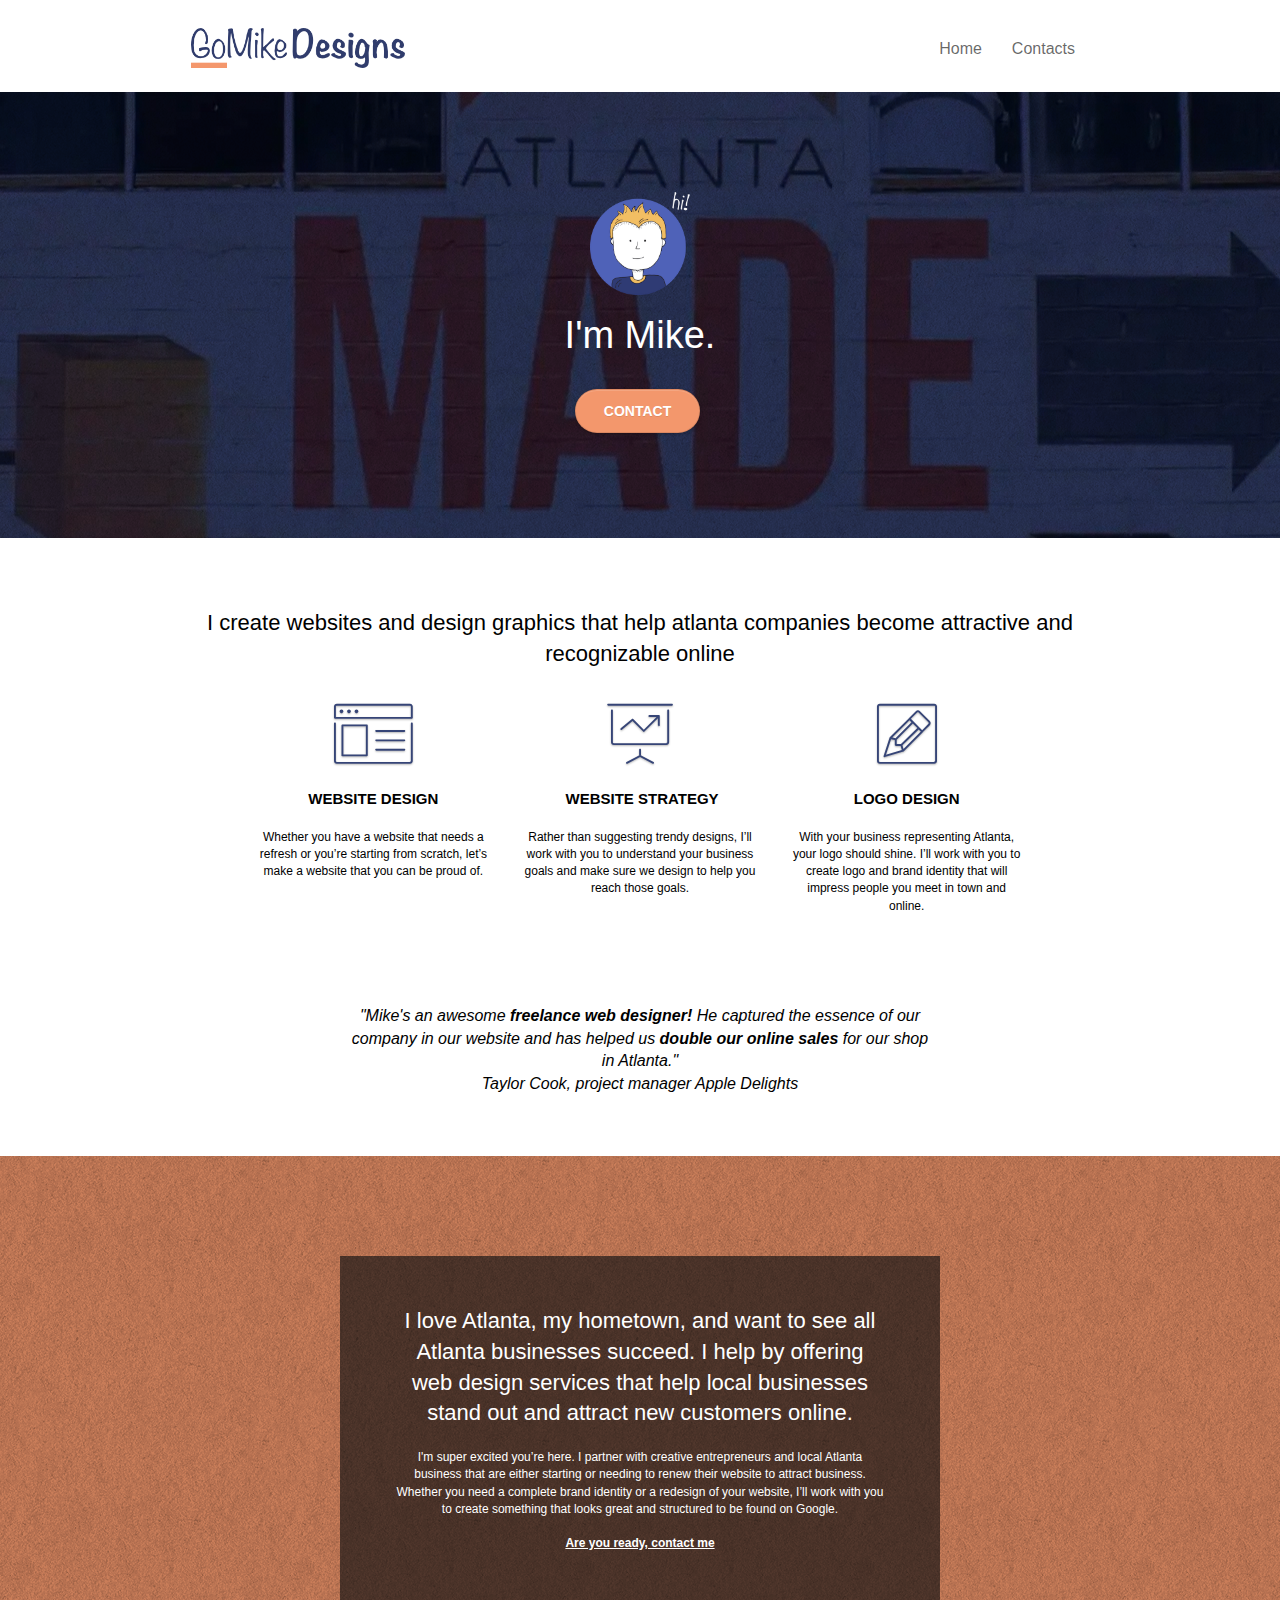
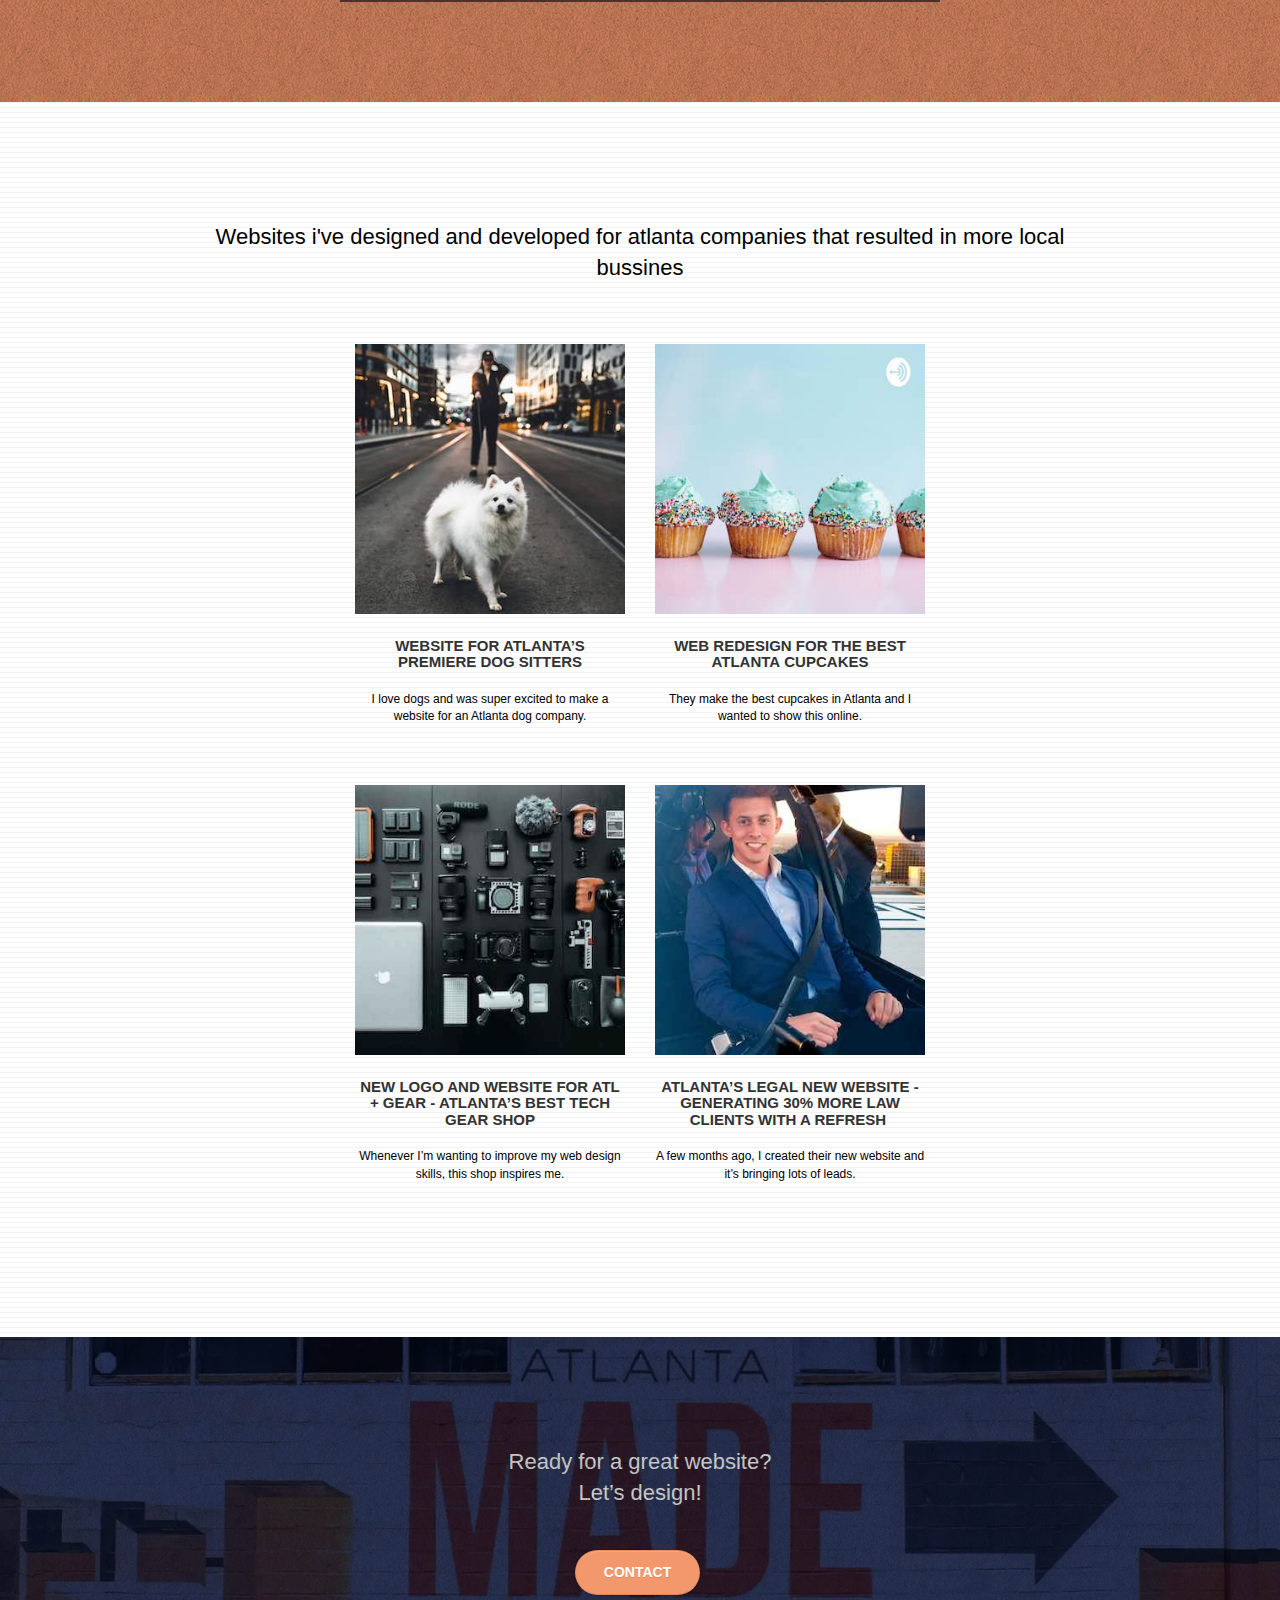
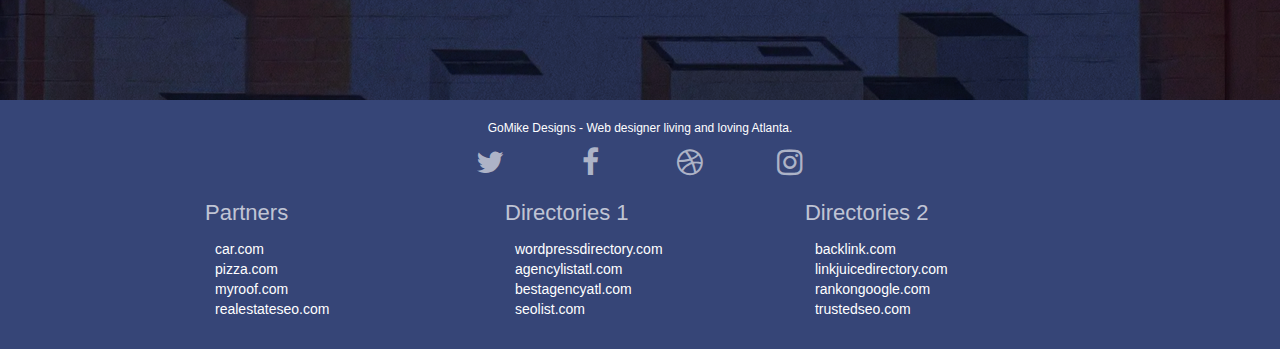
<file: index.html>
<!DOCTYPE html>
<html lang="en">
  <head>
    <meta charset="utf-8" />
    <meta
      name="keywords"
      content="seo, google, website, internet, web design, design agency, design agency, design agency, design agency, design agency, design agency, logo design atlanta"
    />
    <meta
      name="description"
      content="I'm Mike and your should hire me to build your website. I love Atlanta, my hometown, and want to see all Atlanta businesses succeed. I help by offering web design services that help local businesses stand out and attract new customers online."
    />
    <meta
      name="viewport"
      content="width=device-width, initial-scale=1.0, viewport-fit=cover"
    />
    <link rel="shortcut icon" type="image/png" href="favicon.jpg" />

    <link rel="preload" as="font" />
    <link rel="stylesheet" type="text/css" href="./css/bootstrap.css" />
    <link rel="stylesheet" type="text/css" href="style.css" />
    <link
      defer
      rel="stylesheet"
      type="text/css"
      href="./css/font-awesome.css"
    />
    <link rel="stylesheet" type="text/css" href="./css/et-line.css" />

    <script defer src="./js/jquery-2.1.0.js"></script>
    <script defer src="./js/bootstrap.js"></script>
    <script defer src="./js/blocs.js"></script>
    <script defer src="./js/gmaps.js"></script>

    <title>GoMikeDesigns - an awesome freelance web designer!</title>

    <!-- Analytics -->

    <!-- Analytics END -->
  </head>
  <body>
    <!-- Main container -->
    <div class="page-container">
      <!-- bloc-0 -->
      <header role="navigation">
        <div class="bloc bgc-white l-bloc" id="bloc-0">
          <div class="container bloc-sm">
            <nav class="navbar row" aria-label="navigation" role="navigation">
              <div class="navbar-header">
                <a class="navbar-brand" href="index.html"
                  ><img
                    src="img/atlanta%20web%20design%20logo.png"
                    alt="logo of the site with words go mike designs"
                    width="214"
                    height="40"
                    loading="lazy"
                    title="logo"
                /></a>
                <button
                  id="nav-toggle"
                  type="button"
                  class="ui-navbar-toggle navbar-toggle"
                  data-toggle="collapse"
                  data-target=".navbar-1"
                >
                  <span class="sr-only">Toggle navigation</span
                  ><span class="icon-bar"></span><span class="icon-bar"></span
                  ><span class="icon-bar"></span>
                </button>
              </div>
              <div class="collapse navbar-collapse navbar-1 special-dropdown-nav">
                <ul class="site-navigation nav navbar-nav">
                  <li>
                    <a title="home button" href="index.html">Home</a>
                  </li>
                  <li></li>
                  <li>
                    <a title="contacts button" href="page2.html">Contacts</a>
                  </li>
                </ul>
              </div>
            </nav>
          </div>
      </header>
      </div>
      <!-- bloc-0 END -->

      <!-- bloc-1-hero -->
      <main>
        <div
          class="bloc bgc-dark-slate-blue bg-atlanta-20made-20sign d-bloc bg-t-edge bloc-bg-texture texture-paper b-parallax"
          id="bloc-1-hero"
        >
          <div class="container bloc-lg">
            <div class="row tight-width-whitespace">
              <div class="col-sm-12">
                <img
                  src="img/atlanta-web-designer-mike_1.webp"
                  class="center-block image-resize-mode"
                  alt="drawing of a man with yellow hair"
                  loading="lazy"
                  title="drawing of a man with yellow hair"
                  width="150"
                  height="150"
                />
                <h1 class="text-center hero-bloc-text tc-white">I'm Mike.</h1>
                <div class="text-center">
                  <a
                    href="page2.html"
                    class="btn btn-lg btn-clean btn-rd cta-hero btn-atomic-tangerine"
                    id="cta-hero"
                    >Contact</a
                  >
                </div>
              </div>
            </div>
          </div>
        </div>
        <!-- bloc-1-hero END -->
  
        <!-- bloc-2-services -->
        <section>
          <div class="bloc bgc-white l-bloc">
            <div class="container bloc-md">
              <div class="row">
                <div class="col-sm-12 text-center">
                  <h2>I create websites and design graphics that help atlanta companies become attractive and recognizable online</h2>
                </div>
              </div>
              <div class="row voffset-lg med-width-whitespace">
                <div class="col-sm-4">
                  <div class="text-center">
                    <span
                      class="et-icon-browser sm-shadow icon-dark-slate-blue icons icon-lg"
                    ></span>
                  </div>
                  <h2 class="mg-md text-center service-header">Website Design</h2>
                  <p class="text-center">
                    Whether you have a website that needs a refresh or you&rsquo;re
                    starting from scratch, let&rsquo;s make a website that you can
                    be proud of.
                  </p>
                </div>
                <div class="col-sm-4">
                  <div class="text-center">
                    <span
                      class="et-icon-presentation sm-shadow icon-dark-slate-blue icons icon-lg"
                    ></span>
                  </div>
                  <h2 class="mg-md text-center service-header">
                    &nbsp;Website Strategy
                  </h2>
                  <p class="text-center">
                    Rather than suggesting trendy designs, I&rsquo;ll work with you
                    to understand your business goals and make sure we design to
                    help you reach those goals.<br />
                  </p>
                </div>
                <div class="col-sm-4">
                  <div class="text-center">
                    <span
                      class="et-icon-edit sm-shadow icon-dark-slate-blue icons icon-lg"
                    ></span>
                  </div>
                  <h2 class="mg-md text-center service-header">Logo Design</h2>
                  <p class="text-center">
                    With your business representing Atlanta, your logo should shine.
                    I&rsquo;ll work with you to create logo and brand identity that
                    will impress people you meet in town and online.
                  </p>
                </div>
              </div>
              <div class="row voffset-lg voffset">
                <div class="col-xs-12  col-md-8 col-md-offset-2 text-center">
                  <p class="col-xs-12-text">"Mike's an awesome <strong>freelance web designer!</strong> He captured the essence of our company in our website and has helped us <strong>double our online sales</strong> for our shop in Atlanta."<br>Taylor Cook, project manager Apple Delights</p>
                </div>
              </div>
            </div>
          </div>
        </section>
        <!-- bloc-2-services END -->
  
        <!-- bloc-3-what-i-do -->
        <section>
          <div
            class="bloc tc-white bgc-atomic-tangerine bloc-bg-texture texture-paper b-parallax bg-atlanta-20made-20sign-20orange d-bloc"
            id="bloc-3-what-i-do"
          >
            <div class="container bloc-lg">
              <div class="row tight-width-whitespace black-background">
                <div class="col-sm-12">
                  <h2 class="mg-md text-center tc-white">
                    I love Atlanta, my hometown, and want to see all Atlanta
                    businesses succeed. I help by offering web design services that
                    help local businesses stand out and attract new customers
                    online.<br />
                  </h2>
                  <p class="text-center white">
                    I'm super excited you&rsquo;re here. I partner with creative
                    entrepreneurs and local Atlanta business that are either
                    starting or needing to renew their website to attract business.
                    Whether you need a complete brand identity or a redesign of your
                    website, I&rsquo;ll work with you to create something that looks
                    great and structured to be found on Google.<br /><br /><a
                      class="ltc-white bold-link"
                      href="page2.html"
                      >Are you ready, contact me</a
                    ><br />
                  </p>
                </div>
              </div>
            </div>
          </div>
        </section>
        <!-- bloc-3-what-i-do END -->
  
        <!-- bloc-4-portfolio -->
        <section>
          <div
            class="bloc bgc-white bg-lines-h2-bg bg-repeat l-bloc"
            id="bloc-4-portfolio"
          >
            <div class="container bloc-lg">
              <div class="row">
                <div class="col-sm-12 text-center">
                  <h2>Websites i've designed and developed for atlanta companies that resulted in more local bussines</h2>
                </div>
              </div>
              <div class="row tight-width-whitespace portfolio-row">
                <div class="col-sm-6">
                  <a
                    href="#"
                    data-lightbox="img/11.jpg"
                    data-gallery-id="gallery-1"
                    data-caption="Website for Atlanta's Premiere dog salon"
                    data-frame="snapshot-lb"
                    ><img
                      src="img/11.jpg"
                      class="img-responsive portfolio-thumb"
                      alt="the girl with the white dog"
                      width="270"
                      height="270"
                      loading="lazy"
                      title="the girl with the white dog"
                  /></a>
                  <h3 class="mg-md text-center">
                    Website for Atlanta&rsquo;s premiere Dog Sitters
                  </h3>
                  <p class="text-center">
                    I love dogs and was super excited to make a website for an
                    Atlanta dog company.
                  </p>
                </div>
                <div class="col-sm-6">
                  <a
                    href="#"
                    data-lightbox="img/2.jpg"
                    data-gallery-id="gallery-1"
                    data-caption="web redesign for the best cupcakes in Atlanta"
                    data-frame="snapshot-lb"
                    ><img
                      src="img/2.jpg"
                      class="img-responsive portfolio-thumb"
                      alt="mint pancakes with sprinkles"
                      width="270"
                      height="270"
                      loading="lazy"
                      title="mint pancakes with sprinkles"
                  /></a>
                  <h3 class="mg-md text-center">
                    Web redesign for the best Atlanta&nbsp;cupcakes
                  </h3>
                  <p class="text-center">
                    They make the best cupcakes in Atlanta and I wanted to show this
                    online.
                  </p>
                </div>
              </div>
              <div class="row tight-width-whitespace portfolio-row">
                <div class="col-sm-6">
                  <a
                    href="#"
                    data-lightbox="img/3.jpg"
                    data-gallery-id="gallery-1"
                    data-caption="New logo and website for Atlanta's best tech gear shop"
                    data-frame="snapshot-lb"
                    ><img
                      src="img/3.jpg"
                      class="img-responsive portfolio-thumb"
                      alt="a desk with lots of digital equipment"
                      width="270"
                      height="270"
                      loading="lazy"
                      title="a desk with lots of digital equipment"
                  /></a>
                  <h3 class="mg-md text-center">
                    New logo and website for Atl + Gear - Atlanta&rsquo;s best tech
                    gear shop
                  </h3>
                  <p class="text-center">
                    Whenever I&rsquo;m wanting to improve my web design skills, this
                    shop inspires me.
                  </p>
                </div>
                <div class="col-sm-6">
                  <a
                    href="#"
                    data-lightbox="img/4.jpg"
                    data-gallery-id="gallery-1"
                    data-caption="Atlanta's legal website generates 30% more clients after web redesign"
                    data-frame="snapshot-lb"
                    ><img
                      src="img/4.jpg"
                      class="img-responsive portfolio-thumb"
                      alt="a man sitting in a helicopter and smiling"
                      width="270"
                      height="270"
                      loading="lazy"
                      title="a man sitting in a helicopter and smiling"
                  /></a>
                  <h3 class="mg-md text-center">
                    Atlanta&rsquo;s legal new website - Generating 30% more law
                    clients with a refresh&nbsp;
                  </h3>
                  <p class="text-center">
                    A few months ago, I created their new website and it&rsquo;s
                    bringing lots of leads.
                  </p>
                </div>
              </div>
            </div>
          </div>
        </section>
        <!-- bloc-4-portfolio END -->
  
        <!-- bloc-5-cta -->
        <section>
          <div
            class="bloc bgc-dark-slate-blue bg-atlanta-20made-20sign d-bloc bloc-bg-texture texture-paper"
            id="bloc-5-cta"
          >
            <div class="container bloc-lg">
              <div class="row">
                <h2 class="mg-md text-center tc-white">
                  Ready for a great website? <br />Let&rsquo;s design!
                </h2>
                <div class="col-sm-12 text-center">
                  <a
                    href="page2.html"
                    class="btn btn-atomic-tangerine btn-clean btn-rd btn-lg cta-hero"
                    >Contact</a
                  >
                </div>
              </div>
            </div>
          </div>
        </section>
      </main>
      <!-- bloc-5-cta END -->

      <!-- Footer - bloc-8 -->
      <footer>
        <div class="bloc bgc-dark-slate-blue d-bloc" id="bloc-8">
          <div class="container bloc-sm">
            <div class="row">
              <div class="col-sm-12">
                <p class="text-center white">
                  GoMike Designs - Web designer living and loving Atlanta.<br />
                </p>
                <div class="rowLinks row-no-gutters social">
                  <div class="col-sm-3">
                    <div class="text-center">
                      <a class="social" href="index.html" title="twitter"
                        ><span class="fa fa-twitter icon-md"></span
                      ></a>
                    </div>
                  </div>
                  <div class="col-sm-3">
                    <div class="text-center">
                      <a class="social" href="index.html" title="facebook"
                        ><span class="fa fa-facebook icon-md"></span
                      ></a>
                    </div>
                  </div>
                  <div class="col-sm-3">
                    <div class="text-center">
                      <a class="social" href="index.html" title="dribbble"
                        ><span class="fa fa-dribbble icon-md"></span
                      ></a>
                    </div>
                  </div>
                  <div class="col-sm-3">
                    <div class="text-center">
                      <a class="social" href="index.html" title="instagram"
                        ><span class="fa fa-instagram icon-md"></span
                      ></a>
                    </div>
                  </div>
                </div>
                <div class="rowLinks">
                  <div class="col-sm-4">
                    <h2>Partners</h2>
                    <ul>
                      <li class="rowItem">
                        <a class="hyperLink" title="car.com" href="car.com"
                          >car.com</a
                        >
                      </li>
                      <li class="rowItem">
                        <a class="hyperLink" title="pizza.com" href="pizza.com"
                          >pizza.com</a
                        >
                      </li>
                      <li class="rowItem">
                        <a class="hyperLink" title="myroof.com" href="myroof.com"
                          >myroof.com</a
                        >
                      </li>
                      <li class="rowItem">
                        <a
                          class="hyperLink"
                          title="realestateseo.com"
                          href="realestateseo.com"
                          >realestateseo.com</a
                        >
                      </li>
                    </ul>
                  </div>
                  <div class="col-sm-4">
                    <h2>Directories 1</h2>
                    <ul>
                      <li class="rowItem">
                        <a
                          class="hyperLink"
                          title="wordpressdirectory.com"
                          href="wordpressdirectory.com"
                          >wordpressdirectory.com</a
                        >
                      </li>
                      <li class="rowItem">
                        <a
                          class="hyperLink"
                          title="agencylistatl.com"
                          href="agencylistatl.com"
                          >agencylistatl.com</a
                        >
                      </li>
                      <li class="rowItem">
                        <a
                          class="hyperLink"
                          title="bestagencyatl.com"
                          href="bestagencyatl.com"
                          >bestagencyatl.com</a
                        >
                      </li>
                      <li class="rowItem">
                        <a
                          class="hyperLink"
                          title="seolist.com"
                          href="seolist.com"
                          >seolist.com</a
                        >
                      </li>
                    </ul>
                  </div>
                  <div class="col-sm-4">
                    <h2>Directories 2</h2>
                    <ul>
                      <li class="rowItem">
                        <a
                          class="hyperLink"
                          title="backlink.com"
                          href="backlink.com"
                          >backlink.com</a
                        >
                      </li>
                      <li class="rowItem">
                        <a
                          class="hyperLink"
                          title="linkjuicedirectory.com"
                          href="linkjuicedirectory.com"
                          >linkjuicedirectory.com</a
                        >
                      </li>
                      <li class="rowItem">
                        <a
                          class="hyperLink"
                          title="rankongoogle.com"
                          href="rankongoogle.com"
                          >rankongoogle.com</a
                        >
                      </li>
                      <li class="rowItem">
                        <a
                          class="hyperLink"
                          title="trustedseo.com"
                          href="trustedseo.com"
                          >trustedseo.com</a
                        >
                      </li>
                    </ul>
                  </div>
                </div>
              </div>
            </div>
          </div>
        </div>
      </footer>
      <!-- Footer - bloc-8 END -->
    </div>
    <!-- Main container END -->
  </body>
</html>
</file>
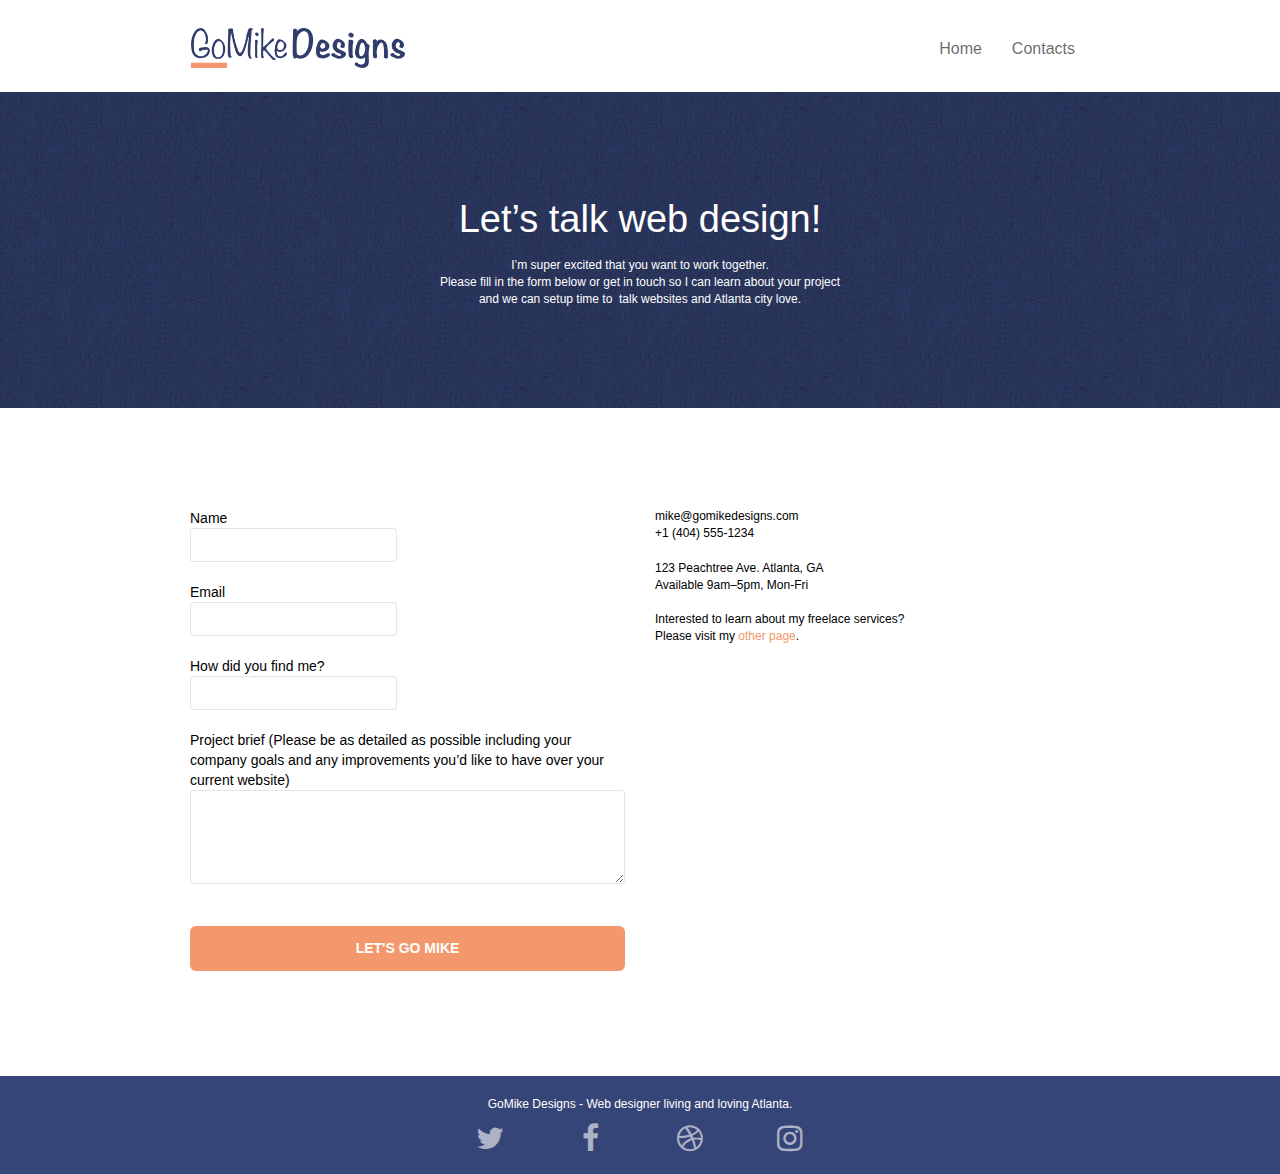
<file: page2.html>
<!DOCTYPE html>
<html lang="en">
  <head>
    <meta charset="utf-8" />
    <meta
      name="keywords"
      content="seo, google, website, internet, web design, design agency, design agency, design agency, design agency, design agency, design agency, logo design atlanta"
    />
    <meta
      name="description"
      content="I'm Mike and your should hire me to build your website"
    />
    <meta
      name="viewport"
      content="width=device-width, initial-scale=1.0, viewport-fit=cover"
    />
    <link rel="shortcut icon" type="image/png" href="favicon.jpg" />

    <link rel="preload" as="font" />
    <link rel="stylesheet" type="text/css" href="./css/bootstrap.css" />
    <link rel="stylesheet" type="text/css" href="style.css" />
    <link rel="stylesheet" type="text/css" href="./css/font-awesome.css" />
    <link rel="stylesheet" type="text/css" href="./css/et-line.css" />

    <script defer src="./js/jquery-2.1.0.js"></script>
    <script defer src="./js/bootstrap.js"></script>
    <script defer src="./js/blocs.js"></script>
    <script defer src="./js/gmaps.js"></script>

    <title>Contacts</title>

    <!-- Analytics -->

    <!-- Analytics END -->
  </head>
  <body>
    <!-- Main container -->
    <div class="page-container">
      <!-- bloc-0 -->
      <header>
        <div class="bloc bgc-white l-bloc" id="bloc-0">
          <div class="container bloc-sm">
            <nav class="navbar row">
              <div class="navbar-header">
                <a class="navbar-brand" href="index.html"
                  ><img
                    src="img/atlanta%20web%20design%20logo.png"
                    alt="logo"
                    width="214"
                    height="40"
                    title="logo"
                /></a>

                <button
                  id="nav-toggle"
                  type="button"
                  class="ui-navbar-toggle navbar-toggle"
                  data-toggle="collapse"
                  data-target=".navbar-1"
                >
                  <span class="sr-only">Toggle navigation</span
                  ><span class="icon-bar"></span><span class="icon-bar"></span
                  ><span class="icon-bar"></span>
                </button>
              </div>
              <div
                class="collapse navbar-collapse navbar-1 special-dropdown-nav"
              >
                <ul class="site-navigation nav navbar-nav">
                  <li>
                    <a href="index.html">Home</a>
                  </li>
                  <li></li>
                  <li>
                    <a href="page2.html">Contacts</a>
                  </li>
                </ul>
              </div>
            </nav>
          </div>
        </div>
      </header>
      <!-- bloc-0 END -->

      <main>
        <!-- bloc-6 -->
        <section>
          <div
            class="bloc bg-dots-bg bg-repeat bgc-dark-slate-blue d-bloc bloc-bg-texture texture-paper"
            id="bloc-6"
          >
            <div class="container bloc-lg">
              <div class="row">
                <div class="col-sm-12">
                  <p class="text-center hero-bloc-text tc-white">
                    Let&rsquo;s talk web design!
                  </p>
                  <p class="text-center mg-lg tc-white tight-width-whitespace">
                    I&rsquo;m super excited that you want to work together.<br />Please
                    fill in the form below or get in touch so I can learn about
                    your project <br />and we can setup time to &nbsp;talk
                    websites and Atlanta city love.
                  </p>
                </div>
              </div>
            </div>
          </div>
        </section>
        <!-- bloc-6 END -->

        <!-- bloc-7 -->
        <section>
          <div class="bloc bgc-white l-bloc" id="bloc-7">
            <div class="container bloc-lg">
              <div class="row">
                <div class="col-sm-6">
                  <form
                    id="form_1"
                    novalidate
                    success-msg="Your message has been sent."
                    fail-msg="Sorry it seems that our mail server is not responding, Sorry for the inconvenience!"
                  >
                    <div class="form-group">
                      <label>
                        Name <input id="name" class="form-control" required
                      /></label>
                    </div>
                    <div class="form-group">
                      <label>
                        Email
                        <input
                          id="email"
                          class="form-control"
                          type="email"
                          required
                      /></label>
                    </div>
                    <div class="form-group">
                      <label>
                        How did you find me?
                        <input
                          class="form-control"
                          type="email"
                          required
                          id="input_504"
                      /></label>
                    </div>
                    <div class="form-group">
                      <label>
                        Project brief (Please be as detailed as possible
                        including your company goals and any improvements
                        you&rsquo;d like to have over your current website)<br />
                        <textarea
                          id="message"
                          class="form-control"
                          rows="4"
                          cols="50"
                          required
                        ></textarea>
                      </label>
                    </div>
                    <button
                      class="bloc-button btn btn-lg btn-block cta-hero btn-atomic-tangerine"
                      type="submit"
                    >
                      Let's go Mike
                    </button>
                  </form>
                </div>
                <div class="col-sm-6">
                  <p class="formText">
                    mike@gomikedesigns.com<br />+1 (404) 555-1234<br />
                    <br />123 Peachtree Ave. Atlanta, GA<br />Available 9am–5pm,
                    Mon-Fri <br />
                    <br />Interested to learn about my freelace services?
                    <br />Please visit my&nbsp;<a
                      class="ltc-atomic-tangerine"
                      href="index.html"
                      >other page</a
                    >.
                  </p>
                </div>
              </div>
            </div>
          </div>
        </section>
      </main>

      <!-- Footer - bloc-8 -->
      <footer>
        <div class="bloc bgc-dark-slate-blue d-bloc" id="bloc-8">
          <div class="container bloc-sm">
            <div class="row">
              <div class="col-sm-12">
                <p class="text-center white">
                  GoMike Designs - Web designer living and loving Atlanta.<br />
                </p>
                <div class="row row-no-gutters social">
                  <div class="col-sm-3">
                    <div class="text-center">
                      <a class="social" href="index.html" title="twitter"
                        ><span class="fa fa-twitter icon-md"></span
                      ></a>
                    </div>
                  </div>
                  <div class="col-sm-3">
                    <div class="text-center">
                      <a class="social" href="index.html" title="facebook"
                        ><span class="fa fa-facebook icon-md"></span
                      ></a>
                    </div>
                  </div>
                  <div class="col-sm-3">
                    <div class="text-center">
                      <a class="social" href="index.html" title="dribbble"
                        ><span class="fa fa-dribbble icon-md"></span
                      ></a>
                    </div>
                  </div>
                  <div class="col-sm-3">
                    <div class="text-center">
                      <a class="social" href="index.html" title="instagram"
                        ><span class="fa fa-instagram icon-md"></span
                      ></a>
                    </div>
                  </div>
                </div>
              </div>
            </div>
          </div>
        </div>
        <!-- Footer - bloc-8 END -->
      </footer>
    </div>
    <!-- Main container END -->
  </body>
</html>
</file>
<file: style.css>
body {
  margin: 0;
  padding: 0;
  background: #fff;
  overflow-x: hidden;
  -webkit-font-smoothing: antialiased;
  -moz-osx-font-smoothing: grayscale;
}

a,
button {
  transition: all 0.3s ease-in-out;
  outline: none !important;
}

a {
  color: #fff;
}

a:hover {
  text-decoration: none;
  cursor: pointer;
}

a:focus {
  border: 2px solid orange;
}

ul {
  list-style-type: none;
  padding: 0 10px;
}

#page-loading-blocs-notifaction {
  position: fixed;
  top: 0;
  bottom: 0;
  width: 100%;
  z-index: 100000;
  background: #ffffff url('img/pageload-spinner.gif') no-repeat center center;
}

.col-xs-12-text {
  font-size: medium;
  font-style: italic;
}

.bloc {
  width: 100%;
  clear: both;
  background: 50% 50% no-repeat;
  padding: 0 50px;
  -webkit-background-size: cover;
  -moz-background-size: cover;
  -o-background-size: cover;
  background-size: cover;
  position: relative;
}

.image-resize-mode {
  width: 100px;
  height: auto;
}

.form-group {
  color: #000;
}

.formText {
  color: #000;
}

.bloc-lg {
  padding: 100px 50px;
}

.bloc-md {
  padding: 50px;
}

.bloc-sm {
  padding: 20px 50px;
}

.titlePng {
  max-width: 100%;
  height: 100%;
}

.bg-center,
.bg-l-edge,
.bg-r-edge,
.bg-t-edge,
.bg-b-edge,
.bg-tl-edge,
.bg-bl-edge,
.bg-tr-edge,
.bg-br-edge,
.bg-repeat {
  -webkit-background-size: auto !important;
  -moz-background-size: auto !important;
  -o-background-size: auto !important;
  background-size: auto !important;
}

.bg-repeat {
  background: repeat;
}

.bg-t-edge {
  background: top no-repeat;
}

.bloc-bg-texture::before {
  content: '';
  background-size: 2px 2px;
  position: absolute;
  top: 0;
  bottom: 0;
  left: 0;
  right: 0;
}

.texture-paper::before {
  background: url('img/texture-paper.webp');
  background-size: 280px 280px;
}

.b-parallax {
  background-attachment: fixed;
}

.d-bloc {
  color: rgba(255, 255, 255, 0.7);
}

.d-bloc button:hover {
  color: rgba(255, 255, 255, 0.9);
}

.d-bloc .icon-round,
.d-bloc .icon-square,
.d-bloc .icon-rounded,
.d-bloc .icon-semi-rounded-a,
.d-bloc .icon-semi-rounded-b {
  border-color: rgba(255, 255, 255, 0.9);
}

.d-bloc .divider-h span {
  border-color: rgba(255, 255, 255, 0.2);
}

.d-bloc .a-btn,
.d-bloc .navbar a,
.d-bloc .navbar-brand,
.d-bloc a .icon-sm,
.d-bloc a .icon-md,
.d-bloc a .icon-lg,
.d-bloc a .icon-xl,
.d-bloc h1 a,
.d-bloc h2 a,
.d-bloc h3 a,
.d-bloc h4 a,
.d-bloc h5 a,
.d-bloc h6 a,
.d-bloc p a {
  color: rgba(255, 255, 255, 0.6);
}

.d-bloc .a-btn:hover,
.d-bloc .navbar a:hover,
.d-bloc .navbar-brand:hover,
.d-bloc a:hover .icon-sm,
.d-bloc a:hover .icon-md,
.d-bloc a:hover .icon-lg,
.d-bloc a:hover .icon-xl,
.d-bloc h1 a:hover,
.d-bloc h2 a:hover,
.d-bloc h3 a:hover,
.d-bloc h4 a:hover,
.d-bloc h5 a:hover,
.d-bloc h6 a:hover,
.d-bloc p a:hover {
  color: rgba(255, 255, 255, 1);
}

.d-bloc .navbar-toggle .icon-bar {
  background: rgba(255, 255, 255, 1);
}

.d-bloc .btn-wire,
.d-bloc .btn-wire:hover {
  color: rgba(255, 255, 255, 1);
  border-color: rgba(255, 255, 255, 1);
}

.d-bloc .panel {
  color: rgba(0, 0, 0, 0.5);
}

.d-bloc .panel button:hover {
  color: rgba(0, 0, 0, 0.7);
}

.d-bloc .panel icon {
  border-color: rgba(0, 0, 0, 0.7);
}

.d-bloc .panel .divider-h span {
  border-color: rgba(0, 0, 0, 0.1);
}

.d-bloc .panel .a-btn {
  color: rgba(0, 0, 0, 0.6);
}

.d-bloc .panel .a-btn:hover {
  color: rgba(0, 0, 0, 1);
}

.d-bloc .panel .btn-wire,
.d-bloc .panel .btn-wire:hover {
  color: rgba(0, 0, 0, 0.7);
  border-color: rgba(0, 0, 0, 0.3);
}

.d-bloc .panel,
.l-bloc {
  color: rgba(0, 0, 0, 0.5);
}

.d-bloc .panel button:hover,
.l-bloc button:hover {
  color: rgba(0, 0, 0, 0.7);
}

.l-bloc .icon-round,
.l-bloc .icon-square,
.l-bloc .icon-rounded,
.l-bloc .icon-semi-rounded-a,
.l-bloc .icon-semi-rounded-b {
  border-color: rgba(0, 0, 0, 0.7);
}

.d-bloc .panel .divider-h span,
.l-bloc .divider-h span {
  border-color: rgba(0, 0, 0, 0.1);
}

.d-bloc .panel .a-btn,
.l-bloc .a-btn,
.l-bloc .navbar a,
.l-bloc .navbar-brand,
.l-bloc a .icon-sm,
.l-bloc a .icon-md,
.l-bloc a .icon-lg,
.l-bloc a .icon-xl,
.l-bloc h1 a,
.l-bloc h2 a,
.l-bloc h3 a,
.l-bloc h4 a,
.l-bloc h5 a,
.l-bloc h6 a,
.l-bloc p a {
  color: rgba(0, 0, 0, 0.6);
}

.d-bloc .panel .a-btn:hover,
.l-bloc .a-btn:hover,
.l-bloc .navbar a:hover,
.l-bloc .navbar-brand:hover,
.l-bloc a:hover .icon-sm,
.l-bloc a:hover .icon-md,
.l-bloc a:hover .icon-lg,
.l-bloc a:hover .icon-xl,
.l-bloc h1 a:hover,
.l-bloc h2 a:hover,
.l-bloc h3 a:hover,
.l-bloc h4 a:hover,
.l-bloc h5 a:hover,
.l-bloc h6 a:hover,
.l-bloc p a:hover {
  color: rgba(0, 0, 0, 1);
}

.l-bloc .navbar-toggle .icon-bar {
  color: rgba(0, 0, 0, 0.6);
}

.d-bloc .panel .btn-wire,
.d-bloc .panel .btn-wire:hover,
.l-bloc .btn-wire,
.l-bloc .btn-wire:hover {
  color: rgba(0, 0, 0, 0.7);
  border-color: rgba(0, 0, 0, 0.3);
}

.voffset {
  margin-top: 30px;
}

.voffset-lg {
  margin-top: 80px;
}

.rowLinks {
  display: flex;
  flex-wrap: wrap;
  justify-content: center;
}

.row-no-gutters {
  margin-right: 0;
  margin-left: 0;
}

.row.row-no-gutters > [class^='col-'],
.row.row-no-gutters > [class*=' col-'] {
  padding-right: 0;
  padding-left: 0;
}

#bloc-2-services p {
  font-size: 11px;
}

.navbar {
  margin-bottom: 0;
  z-index: 1;
}

.navbar-brand {
  height: auto;
  padding: 3px 15px;
  font-size: 25px;
  font-weight: normal;
  font-weight: 600;
  line-height: 44px;
}

.navbar-brand img {
  max-height: 200px;
  margin: 0 5px 0 0;
  display: inline;
}

.navbar-brand img[src$='svg'] {
  min-width: 100px;
}

.nav-center .navbar-brand img {
  margin: 0;
}

.navbar .nav {
  padding-top: 2px;
  margin-right: -16px;
  float: right;
  z-index: 1;
}

.nav > li {
  float: left;
  margin-top: 4px;
  font-size: 16px;
}

.navbar-nav .open .dropdown-menu > li > a {
  text-align: inherit;
}

.nav > li a:hover,
.nav > li a:focus {
  background: transparent;
}

.navbar-toggle {
  margin: 10px 10px 0 0;
  border: 0px;
}

.navbar-toggle:hover {
  background: transparent !important;
}

.navbar-toggle .icon-bar {
  background-color: rgba(0, 0, 0, 0.5);
  width: 26px;
}

.nav-invert .navbar .nav {
  float: left;
}

.nav-invert .navbar-header,
.nav-invert .navbar-brand {
  float: right;
  position: relative;
  z-index: 2;
}

@media (min-width: 768px) {
  .site-navigation {
    position: absolute;
    top: 50%;
    right: 20px;
    transform: translate(0, -50%);
    -webkit-transform: translateY(-50%);
  }
  .nav > li .dropdown-menu a,
  .nav > li .dropdown-menu a:hover {
    color: #484848;
  }
  .nav-invert .site-navigation {
    left: 0;
    right: 0;
  }
  .nav-center {
    text-align: center;
  }
  .nav-center .navbar-header {
    width: 100%;
  }
  .nav-center .navbar-header,
  .nav-center .navbar-brand,
  .nav-center .nav > li {
    float: none;
    display: inline-block;
  }
  .nav-center .site-navigation {
    position: relative;
    width: 100%;
    right: 0;
    margin-right: 0px;
    margin-top: 20px;
  }
  .nav-center.mini-nav .navbar-toggle {
    float: none;
    margin: 10px auto 0;
  }
}

.nav > li > .dropdown a {
  background: none !important;
  display: block;
  padding: 14px 15px;
}

nav .caret {
  margin: 0 5px;
}

.dropdown-menu .dropdown-menu {
  top: -8px;
  left: 100%;
}

.dropdown-menu .dropmenu-flow-right {
  top: 100%;
  left: 0;
  margin-left: -1px;
  border-top-left-radius: 0;
  border-top-right-radius: 0;
}

.dropdown-menu .dropdown span {
  border: 4px solid black;
  border-top-color: transparent;
  border-right-color: transparent;
  border-bottom-color: transparent;
  margin: 6px -5px 0 0 !important;
  float: right;
}

.mg-md {
  margin-top: 10px;
  margin-bottom: 20px;
}

.mg-lg {
  margin-top: 10px;
  margin-bottom: 40px;
}

.btn {
  margin: 0 5px 5px 0;
}

.btn:focus {
  border: 2px solid #fff;
}

.btn.pull-right {
  margin: 0 0 5px 5px;
}

.btn-d,
.btn-d:hover,
.btn-d:focus {
  color: #fff;
  background: rgba(0, 0, 0, 0.3);
}

button {
  outline: none !important;
}

.btn-rd {
  border-radius: 40px;
}

.btn-clean {
  border: 1px solid rgba(0, 0, 0, 0.08);
  border-bottom-color: rgba(0, 0, 0, 0.1);
  text-shadow: 0 1px 0 rgba(0, 0, 1, 0.1);
  box-shadow: 0 1px 3px rgba(0, 0, 1, 0.25),
    inset 0 1px 0 0 rgba(255, 255, 255, 0.15);
}

.icon-md {
  font-size: 30px !important;
}

.icon-lg {
  font-size: 60px !important;
}

.sm-shadow {
  text-shadow: 0 1px 2px rgba(0, 0, 0, 0.3);
}

.panel-sq,
.panel-sq .panel-heading,
.panel-sq .panel-footer {
  border-radius: 0;
}

.panel-rd {
  border-radius: 30px;
}

.panel-rd .panel-heading {
  border-radius: 29px 29px 0 0;
}

.panel-rd .panel-footer {
  border-radius: 0 0 29px 29px;
}

.form-control {
  border-color: rgba(0, 0, 0, 0.1);
  box-shadow: none;
}

.scrollToTop {
  width: 40px;
  height: 40px;
  position: fixed;
  bottom: 20px;
  right: 20px;
  opacity: 0;
  z-index: 500;
  transition: all 0.3s ease-in-out;
}

.scrollToTop span {
  margin-top: 6px;
}

.showScrollTop {
  font-size: 14px;
  opacity: 1;
}

a[data-lightbox] {
  position: relative;
  display: block;
  text-align: center;
}

a[data-lightbox]:hover::before {
  content: '+';
  font-family: 'HelveticaNeue-Light', 'Helvetica Neue Light', 'Helvetica Neue',
    Helvetica, Arial;
  font-size: 32px;
  width: 50px;
  height: 50px;
  margin-left: -25px;
  border-radius: 50%;
  background: rgba(0, 0, 0, 0.6);
  color: #fff;
  font-weight: 100;
  z-index: 1;
  position: absolute;
  top: 50%;
  transform: translateY(-50%);
  -webkit-transform: translateY(-50%);
}

a[data-lightbox]:hover img {
  opacity: 0.6;
  -webkit-animation-fill-mode: none;
  animation-fill-mode: none;
}

#lightbox-modal {
  display: flex;
  align-items: center;
}

#lightbox-modal .modal-dialog {
  width: 90%;
  max-width: 900px;
  margin: 0 auto 0;
}

#lightbox-modal .modal-dialog img {
  max-height: 90vh;
  margin: 0 auto;
}

.lightbox-caption {
  padding: 20px;
  color: #fff;
  background: rgba(0, 0, 0, 0.5);
  position: absolute;
  left: 15px;
  right: 15px;
  bottom: 5px;
}

.close-lightbox {
  color: #fff;
  font-size: 30px;
  position: absolute;
  top: 20px;
  right: 20px;
  z-index: 20;
  background: rgba(0, 0, 0, 0.5);
  border: none;
  line-height: 30px;
  padding: 0 9px 5px;
  opacity: 0.3;
}

.close-lightbox:hover,
.next-lightbox:hover,
.prev-lightbox:hover {
  opacity: 1;
  color: #fff;
}

.next-lightbox,
.prev-lightbox {
  font-size: 20px;
  color: rgba(255, 255, 255, 0.9);
  background: rgba(0, 0, 0, 0.5);
  transition: all 0.2s ease-in-out;
  position: absolute;
  top: 45%;
  z-index: 1;
  opacity: 0.4;
}

.next-lightbox {
  padding: 6px 8px 1px 13px;
  right: 25px;
}

.prev-lightbox {
  padding: 6px 13px 1px 10px;
  left: 25px;
}

.snapshot-lb .modal-body {
  padding-bottom: 45px;
}

.snapshot-lb .lightbox-caption {
  padding: 0;
  color: rgba(0, 0, 0, 0.5);
  background: none;
}

h1,
h2,
h3,
h4,
h5,
h6,
p,
label,
.btn,
a {
  font-family: 'helvetica';
  font-weight: 400;
}

.img-responsive {
  margin: 0 auto;
}

.text-center {
  color: #000;
}

.container {
  max-width: 1000px;
}

.hero-bloc-text {
  font-size: 38px;
}

.hero-bloc-text-sub {
  font-size: 36px;
}

.statement-bloc-text {
  line-height: 26px;
  font-style: italic;
  font-size: 20px;
  text-align: center;
  font-weight: lighter;
  max-width: 520px;
  margin: auto auto auto auto;
}

p {
  font-size: 12px;
}

.tight-width-whitespace {
  max-width: 600px;
  margin: auto auto auto auto;
}

.h1 {
  font-size: 20px;
  font-family: 'Open Sans';
}

.cta-hero {
  margin-top: 22px;
  color: #ffffff !important;
  text-transform: uppercase;
  padding: 12px 28px 12px 28px;
  font-size: 1em;
  font-weight: 700;
}

.social {
  max-width: 400px;
  margin: auto auto auto auto;
}

h2 {
  font-size: 22px;
  line-height: 1.4em;
}

h3 {
  font-size: 15px;
  text-transform: uppercase;
  font-weight: 700;
  color: #333333 !important;
}

.med-width-whitespace {
  max-width: 800px;
  margin: auto auto auto auto;
  box-shadow: 0px 0px 0px #000000;
}

h4 {
  color: #fff;
}

.icons {
  margin-bottom: 14px;
  margin-top: 24px;
}

.white {
  color: #ffffff !important;
}

.portfolio-thumb {
  margin-bottom: 24px;
}

.portfolio-row {
  margin-bottom: 44px;
  margin-top: 50px;
}

.avatar {
  box-shadow: 0px 4px 9px rgba(0, 0, 0, 0.3);
}

.black-background {
  background-color: rgba(35, 31, 32, 0.7);
  padding: 40px 40px 40px 40px;
}

.bold-link {
  font-weight: 900;
  text-decoration: underline !important;
}

.service-header {
  font-size: 15px;
  font-weight: 700;
  text-transform: uppercase;
}

.bgc-white {
  background-color: #ffffff;
}

.bgc-dark-slate-blue {
  background-color: #364577;
}

.bgc-atomic-tangerine {
  background-color: #f3976c;
}

.tc-white {
  color: #ffffff;
}

.btn-atomic-tangerine {
  background: #f3976c;
  color: #ffffff !important;
}

.btn-atomic-tangerine:hover {
  background: #c27956 !important;
  color: #ffffff !important;
}

.ltc-white {
  color: #ffffff !important;
}

.ltc-white:hover {
  color: #cccccc !important;
}

.ltc-atomic-tangerine {
  color: #f3976c !important;
}

.ltc-atomic-tangerine:hover {
  color: #c27956 !important;
}

.icon-dark-slate-blue {
  color: #364577 !important;
  border-color: #364577 !important;
}

.bg-dots-bg {
  background-image: url('img/dots-bg.png');
}

.bg-lines-h2-bg {
  background-image: url('img/lines-h2-bg.png');
}

.bg-atlanta-20made-20sign {
  background-image: url('img/atlanta-made-sign.webp');
}

.bg-atlanta-20made-20sign-20orange {
  background-image: url('img/atlanta%20made%20sign%20orange.jpg');
}

@media (max-width: 1024px) {
  .bloc {
    padding-left: 20px;
    padding-right: 20px;
  }
  .bloc.full-width-bloc,
  .bloc-tile-2.full-width-bloc .container,
  .bloc-tile-3.full-width-bloc .container,
  .bloc-tile-4.full-width-bloc .container {
    padding-left: 0;
    padding-right: 0;
  }
}

@media (max-width: 992px) and (min-width: 768px) {
  .navbar .nav {
    max-width: 80%;
  }
  .nav-center.navbar .nav {
    max-width: 100%;
  }
}

@media only screen and (min-device-width: 768px) and (max-device-width: 1024px) and (orientation: landscape) {
  .b-parallax {
    background-attachment: scroll;
  }
}

@media only screen and (min-device-width: 1024px) and (max-device-width: 1366px) and (-webkit-min-device-pixel-ratio: 1.5) {
  .b-parallax {
    background-attachment: scroll;
  }
}

@media (max-width: 991px) {
  .container {
    width: 100%;
  }
  .b-parallax {
    background-attachment: scroll;
  }
  .page-container,
  #hero-bloc {
    overflow-x: hidden;
    position: relative;
  }
  .bloc {
    padding-left: constant(safe-area-inset-left);
    padding-right: constant(safe-area-inset-right);
  }
  .bloc-group,
  .bloc-group .bloc {
    display: block;
    width: 100%;
  }
  .bloc-fill-screen .fill-bloc-top-edge,
  .bloc-fill-screen .fill-bloc-bottom-edge {
    padding: 0 20px;
    padding-left: constant(safe-area-inset-left);
    padding-right: constant(safe-area-inset-right);
  }
}

@media (max-width: 767px) {
  .page-container {
    overflow-x: hidden;
    position: relative;
  }
  h1,
  h2,
  h3,
  h4,
  h5,
  h6,
  p,
  #disqus_thread {
    padding-left: 10px !important;
    padding-right: 10px !important;
  }
  .b-parallax {
    background-attachment: scroll;
  }
  .navbar .nav {
    padding-top: 0;
    border-top: 1px solid rgba(0, 0, 0, 0.2);
    float: none !important;
  }
  .navbar.row {
    margin-left: 0;
    margin-right: 0;
  }
  .site-navigation {
    position: inherit;
    transform: none;
    -webkit-transform: none;
    -ms-transform: none;
  }
  .nav > li {
    margin-top: 0;
    border-bottom: 1px solid rgba(0, 0, 0, 0.1);
    background: rgba(0, 0, 0, 0.05);
    text-align: left;
    padding-left: 15px;
    width: 100%;
  }
  .nav > li:hover {
    background: rgba(0, 0, 0, 0.08);
  }
  .dropdown .dropdown a .caret {
    float: none;
    margin: 5px 0 0 10px !important;
    border: 4px solid black;
    border-bottom-color: transparent;
    border-right-color: transparent;
    border-left-color: transparent;
  }
  #hero-bloc .navbar .nav {
    background: rgba(0, 0, 0, 0.8);
  }
  #hero-bloc .navbar .nav a {
    color: rgba(255, 255, 255, 0.6);
  }
  .hero {
    padding: 50px 0;
  }
  .hero-nav {
    left: -1px;
    right: -1px;
  }
  .navbar-collapse {
    padding: 0;
    overflow-x: hidden;
    -webkit-box-shadow: none;
    box-shadow: none;
  }
  .navbar-brand img {
    max-height: 40px;
    width: auto;
  }
  .nav-invert .navbar-header {
    float: none;
    width: 100%;
  }
  .nav-invert .navbar-toggle {
    float: left;
    margin-left: 10px;
  }
  .bloc {
    padding-left: 0;
    padding-right: 0;
  }
  .bloc-xxl,
  .bloc-xl,
  .bloc-lg {
    padding: 40px 0;
  }
  .bloc-sm,
  .bloc-md {
    padding-left: 0;
    padding-right: 0;
  }
  .bloc-tile-2 .container,
  .bloc-tile-3 .container,
  .bloc-tile-4 .container,
  .bloc-fill-screen .fill-bloc-top-edge,
  .bloc-fill-screen .fill-bloc-bottom-edge {
    padding-left: 0;
    padding-right: 0;
  }
  .a-block {
    padding: 0 10px;
  }
  .btn-dwn {
    display: none;
  }
  .voffset {
    margin-top: 5px;
  }
  .voffset-md {
    margin-top: 20px;
  }
  .voffset-lg {
    margin-top: 30px;
  }
  form {
    padding: 5px;
  }
  .close-lightbox {
    display: inline-block;
  }
  .blocsapp-device-iphone5 {
    background-size: 216px 425px;
    padding-top: 60px;
    width: 216px;
    height: 425px;
  }
  .blocsapp-device-iphone5 img {
    width: 180px;
    height: 320px;
  }
}

@media (max-width: 400px) {
  .bloc {
    padding-left: 0;
    padding-right: 0;
  }
}

@media (max-width: 767px) {
  .bloc-mob-center-text {
    text-align: center;
  }

  .hyperLink {
    height: 48px;
    width: 100%;
  }

  .rowItem {
    padding: 10px;
  }
}
</file>
<file: css/et-line.css>
@font-face {
  font-family: et-line;
  src: url(../fonts/et-line.eot);
  src: url(../fonts/et-line.eot?#iefix) format('embedded-opentype'),
    url(../fonts/et-line.woff) format('woff'),
    url(../fonts/et-line.ttf) format('truetype'),
    url(../fonts/et-line.svg#et-line) format('svg');
  font-weight: 400;
  font-style: normal;
  font-display: swap;
}
.et-icon-adjustments,
.et-icon-alarmclock,
.et-icon-anchor,
.et-icon-aperture,
.et-icon-attachment,
.et-icon-bargraph,
.et-icon-basket,
.et-icon-beaker,
.et-icon-bike,
.et-icon-book-open,
.et-icon-briefcase,
.et-icon-browser,
.et-icon-calendar,
.et-icon-camera,
.et-icon-caution,
.et-icon-chat,
.et-icon-circle-compass,
.et-icon-clipboard,
.et-icon-clock,
.et-icon-cloud,
.et-icon-compass,
.et-icon-desktop,
.et-icon-dial,
.et-icon-document,
.et-icon-documents,
.et-icon-download,
.et-icon-dribbble,
.et-icon-edit,
.et-icon-envelope,
.et-icon-expand,
.et-icon-facebook,
.et-icon-flag,
.et-icon-focus,
.et-icon-gears,
.et-icon-genius,
.et-icon-gift,
.et-icon-global,
.et-icon-globe,
.et-icon-googleplus,
.et-icon-grid,
.et-icon-happy,
.et-icon-hazardous,
.et-icon-heart,
.et-icon-hotairballoon,
.et-icon-hourglass,
.et-icon-key,
.et-icon-laptop,
.et-icon-layers,
.et-icon-lifesaver,
.et-icon-lightbulb,
.et-icon-linegraph,
.et-icon-linkedin,
.et-icon-lock,
.et-icon-magnifying-glass,
.et-icon-map,
.et-icon-map-pin,
.et-icon-megaphone,
.et-icon-mic,
.et-icon-mobile,
.et-icon-newspaper,
.et-icon-notebook,
.et-icon-paintbrush,
.et-icon-paperclip,
.et-icon-pencil,
.et-icon-phone,
.et-icon-picture,
.et-icon-pictures,
.et-icon-piechart,
.et-icon-presentation,
.et-icon-pricetags,
.et-icon-printer,
.et-icon-profile-female,
.et-icon-profile-male,
.et-icon-puzzle,
.et-icon-quote,
.et-icon-recycle,
.et-icon-refresh,
.et-icon-ribbon,
.et-icon-rss,
.et-icon-sad,
.et-icon-scissors,
.et-icon-scope,
.et-icon-search,
.et-icon-shield,
.et-icon-speedometer,
.et-icon-strategy,
.et-icon-streetsign,
.et-icon-tablet,
.et-icon-target,
.et-icon-telescope,
.et-icon-toolbox,
.et-icon-tools,
.et-icon-tools-2,
.et-icon-trophy,
.et-icon-tumblr,
.et-icon-twitter,
.et-icon-upload,
.et-icon-video,
.et-icon-wallet,
.et-icon-wine {
  font-family: et-line;
  speak: none;
  font-style: normal;
  font-weight: 400;
  font-variant: normal;
  text-transform: none;
  line-height: 1;
  -webkit-font-smoothing: antialiased;
  -moz-osx-font-smoothing: grayscale;
  display: inline-block;
}
.et-icon-browser:before {
  content: '\e00c';
}
.et-icon-presentation:before {
  content: '\e00e';
}
.et-icon-edit:before {
  content: '\e01c';
}
</file>
